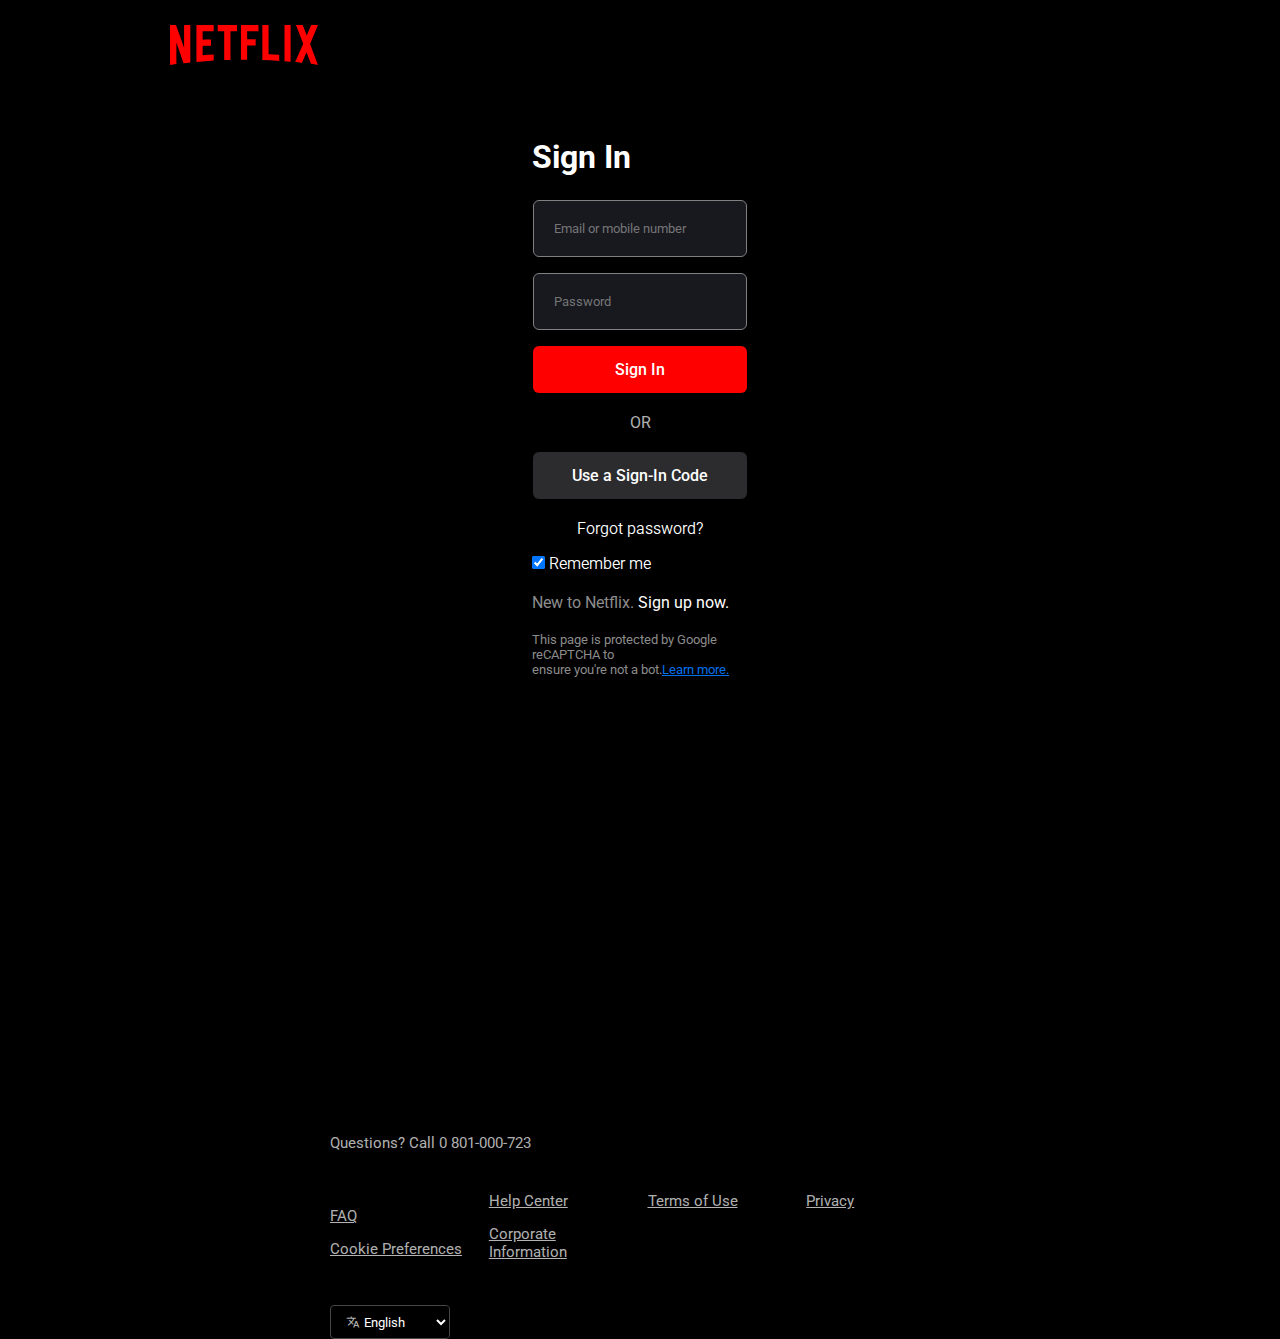
<file: netflix-landing-page/pages/signin.html>
<!DOCTYPE html>
<html lang="en">
<head>
    <meta charset="UTF-8">
    <meta name="viewport" content="width=device-width, initial-scale=1.0">
    <link rel="stylesheet" href="https://fonts.googleapis.com/css2?family=Material+Symbols+Outlined:opsz,wght,FILL,GRAD@24,400,0,0" />
    <link rel="stylesheet" href="../assets/css/signin.css">
    <link rel="icon" href="../assets/img/netflix-icon.png">
    <title>Netflix</title>
</head>
<body>

    <div class="banner-wrapper">
        <div class="main-overlay">
            <nav>
               <svg fill="red" viewBox="0 0 111 30" version="1.1" xmlns="http://www.w3.org/2000/svg" xmlns:xlink="http://www.w3.org/1999/xlink" aria-hidden="true" role="img" class="default-ltr-cache-1d568uk ev1dnif2 logo-svg"><g><path d="M105.06233,14.2806261 L110.999156,30 C109.249227,29.7497422 107.500234,29.4366857 105.718437,29.1554972 L102.374168,20.4686475 L98.9371075,28.4375293 C97.2499766,28.1563408 95.5928391,28.061674 93.9057081,27.8432843 L99.9372012,14.0931671 L94.4680851,-5.68434189e-14 L99.5313525,-5.68434189e-14 L102.593495,7.87421502 L105.874965,-5.68434189e-14 L110.999156,-5.68434189e-14 L105.06233,14.2806261 Z M90.4686475,-5.68434189e-14 L85.8749649,-5.68434189e-14 L85.8749649,27.2499766 C87.3746368,27.3437061 88.9371075,27.4055675 90.4686475,27.5930265 L90.4686475,-5.68434189e-14 Z M81.9055207,26.93692 C77.7186241,26.6557316 73.5307901,26.4064111 69.250164,26.3117443 L69.250164,-5.68434189e-14 L73.9366389,-5.68434189e-14 L73.9366389,21.8745899 C76.6248008,21.9373887 79.3120255,22.1557784 81.9055207,22.2804387 L81.9055207,26.93692 Z M64.2496954,10.6561065 L64.2496954,15.3435186 L57.8442216,15.3435186 L57.8442216,25.9996251 L53.2186709,25.9996251 L53.2186709,-5.68434189e-14 L66.3436123,-5.68434189e-14 L66.3436123,4.68741213 L57.8442216,4.68741213 L57.8442216,10.6561065 L64.2496954,10.6561065 Z M45.3435186,4.68741213 L45.3435186,26.2498828 C43.7810479,26.2498828 42.1876465,26.2498828 40.6561065,26.3117443 L40.6561065,4.68741213 L35.8121661,4.68741213 L35.8121661,-5.68434189e-14 L50.2183897,-5.68434189e-14 L50.2183897,4.68741213 L45.3435186,4.68741213 Z M30.749836,15.5928391 C28.687787,15.5928391 26.2498828,15.5928391 24.4999531,15.6875059 L24.4999531,22.6562939 C27.2499766,22.4678976 30,22.2495079 32.7809542,22.1557784 L32.7809542,26.6557316 L19.812541,27.6876933 L19.812541,-5.68434189e-14 L32.7809542,-5.68434189e-14 L32.7809542,4.68741213 L24.4999531,4.68741213 L24.4999531,10.9991564 C26.3126816,10.9991564 29.0936358,10.9054269 30.749836,10.9054269 L30.749836,15.5928391 Z M4.78114163,12.9684132 L4.78114163,29.3429562 C3.09401069,29.5313525 1.59340144,29.7497422 0,30 L0,-5.68434189e-14 L4.4690224,-5.68434189e-14 L10.562377,17.0315868 L10.562377,-5.68434189e-14 L15.2497891,-5.68434189e-14 L15.2497891,28.061674 C13.5935889,28.3437998 11.906458,28.4375293 10.1246602,28.6868498 L4.78114163,12.9684132 Z"></path></g></svg> 
            </nav>
            <div class="main-container">
                <div class="sign-in-overlay">
                    <div class="from-container">
                        
                        <h1>Sign In</h1>
    
                        <form>
                            <div class="container">
                       
                               <input type="text" placeholder="Email or mobile number" name="uname" required>
                       
                               <input type="password" placeholder="Password" name="psw" required>
                           
                               <button type="submit">Sign In</button>
                       
                               <p>OR</p>
                           
                               <button type="button" class="Sign-in-code">Use a Sign-In Code</button> 
                             
                       
                             <a role="link" class="forgot-password" href="https://www.netflix.com/za/LoginHelp">Forgot password?</a>
                       
                       
                            </div>
                            
                            <label>
                                <input type="checkbox" checked="checked" name="remember"> Remember me
                            </label>
                        
                        </form>
         
                    </div>
                    
                    <div class="sing-up-footer">
    
                        <div class="sign-up-now-section">
                            <p>New to Netflix. <a role="link" class="sing-up-now" href="https://www.netflix.com/za/">Sign up now.</a></p>
                        </div>
                        <div class="copy-writes">
                            <p>This page is protected by Google reCAPTCHA to<br> ensure you're not a bot.<a role="link" class="learn-more" href="#">Learn more.</a></p>
                        </div>
    
                    </div>
                    
                </div>
            </div>
        </div>
    </div>
        
                
            <div class="footer">
              <div class="footer-items">
              <div class="footer-top">
                <p>Questions? Call <a href="#"> 0 801-000-723</a></p>

               </div>
              <div class="footer-links">
                <ul>
                    <li>FAQ</li>
                    <li>Cookie Preferences</li>
                    <li>Help Center</li>
                    <li>Corporate Information</li>
                    <li>Terms of Use</li>
                    <li>Privacy</li>
                </ul>

             </div>

              <div class="languages">
                <span class="material-symbols-outlined">translate</span>
                <select name="languages" id="languages">
                    <option>English</option>
                    <option>French</option>
                    <option>Spanish</option>
                
                </select>

              </div>
           </div>

          </div>

        

</body>
</html>
</file>
<file: netflix-landing-page/assets/css/signin.css>
@import url('https://fonts.googleapis.com/css2?family=Open+Sans:ital,wght@0,300..800;1,300..800&family=Roboto:ital,wght@0,100;0,300;0,400;0,500;0,700;0,900;1,100;1,300;1,400;1,500;1,700;1,900&display=swap');

*{
    box-sizing: border-box;
    padding: 0px;
    margin: 0px;
    font-family: "Roboto", sans-serif;
}

body{
  background-color: black;
    
}
.banner-wrapper{
    background: url(https://assets.nflxext.com/ffe/siteui/vlv3/20bf1f4d-1c73-48fd-8689-310d6dd80efc/0b3d0e77-3be2-4104-b1da-11e007b5528e/ZA-en-20240812-POP_SIGNUP_TWO_WEEKS-perspective_WEB_055979d5-8aaf-4914-bb3f-c63ee737d165_small.jpg);
    height: 118vh;
 }

.main-overlay{
    background-color: rgba(0, 0, 0, 0.5);
    height: 118vh ;
}

/*navigation bar on-top of background-image and main overlay*/
nav{
    display: flex;
    padding: 25px 48px;
    margin: 0 122px ;

}

svg{
    width: 9.25rem;
    height: 2.5rem;
}

/* sign-in overlay wrapper */

.main-container{
  margin: 0 382px 50px;
  padding: 0 67px;
}

.sign-in-overlay{
    background-color: rgba(0,0,0,0.7);
    box-sizing: border-box;
    border-radius: 4px;
    padding: 48px 68px;
    flex-direction: column;
    
}

h1{
    color: #fff;
    padding-left: 15px;
}

  input[type=text], input[type=password] {
    width: 100%;
    padding: 20px 20px;
    margin: 8px 0;
    display: inline-block;
    box-sizing: border-box;
    border-radius: 6px;
    border: 1px solid grey;
    background-color: rgba(81, 81, 102, 0.3);
    color: #fff;
  }
  
  button {
    background-color: red;
    color: white;
    padding: 14px 20px;
    margin: 8px 0 20px 0;
    border: none;
    border-radius: 6px;
    cursor: pointer;
    width: 100%;
    font-size: 16px;
    font-weight: 500;
  }
  
 
  button:hover {
    opacity: 0.8;
  }

  p {
   text-align: center;
   color: rgba(255,255,255,0.7);
  }
  
 
  .Sign-in-code {
    background-color: rgba(145, 145, 156, 0.3);
    margin: 20px 0;
   
  }
  
  /* Add padding to containers */
  .container {
    padding: 16px;
  }
  
  /* The "Forgot password" text */
  span.psw {
    float: right;
    padding-top: 16px;
  }

  .forgot-password{
    color: #fff;
    text-decoration: none;
    display: flex;
    justify-content: center;
    font-weight: 350;
    margin: 0 6px;
  }

  .forgot-password:hover{
    text-decoration: underline;
    
  }

  label{
    color: #fff;
    padding: 0 0 0 15px;
    font-weight: 350;
    
  }

.sign-up-now-section > p {
    color: #8c8c8c;
    font-size: 16px;
    text-align: left;
    margin: 20px 0 20px 15px;
}

.sing-up-now {
    color: #fff;
    text-decoration: none;
}

.sing-up-now:hover{
    text-decoration: underline;
}

.copy-writes > p {
    color: #8c8c8c;
    font-size: 13px;
    text-align: left;
    margin: 0 0 0 15px;
}

 a{
    color: #0071eb;

}
/*start of footer styling*/
  
.footer{
    color: rgba(255, 255, 255, 0.7);
    height: 85px;
    padding: 0 40px 96px;
    margin: 72px 290px;
    font-size: 15px;
    font-weight: 400;
}
 
 .footer-top > p{
    margin: 0 0 40px 0;
    text-align: left;
 }
 
 .footer-top > p > a {
    color: rgba(255, 255, 255, 0.7);
    text-decoration: none;
 }

 .footer-top > p > a:hover{
    text-decoration: underline;
 }
 
 .footer-links{
   columns: 4
 }
 
 .footer-links > ul{
    padding-bottom: 50px;
 }
 
 .footer-links li:hover{
    cursor: pointer;
 }
 
 .footer-links li{
    list-style-type: none;
    text-decoration: underline;
    margin: 15px 0;
 }
 
 
 .languages{
    display: flex;
    align-items: center;
    width: 120px;
    border: 1px solid rgb(71, 70, 70);
    border-radius: 4px;
    padding-left: 15px;
    margin-top: 30px ;
   
 }
 
 #languages{
    height: 32px;
    width: 120px;
    background-color: rgba(0, 0, 0, 0.3);
    color: #fff;
    border: none;
 }
 
 .languages .material-symbols-outlined{
    font-size: 14px;
    
 }
</file>
